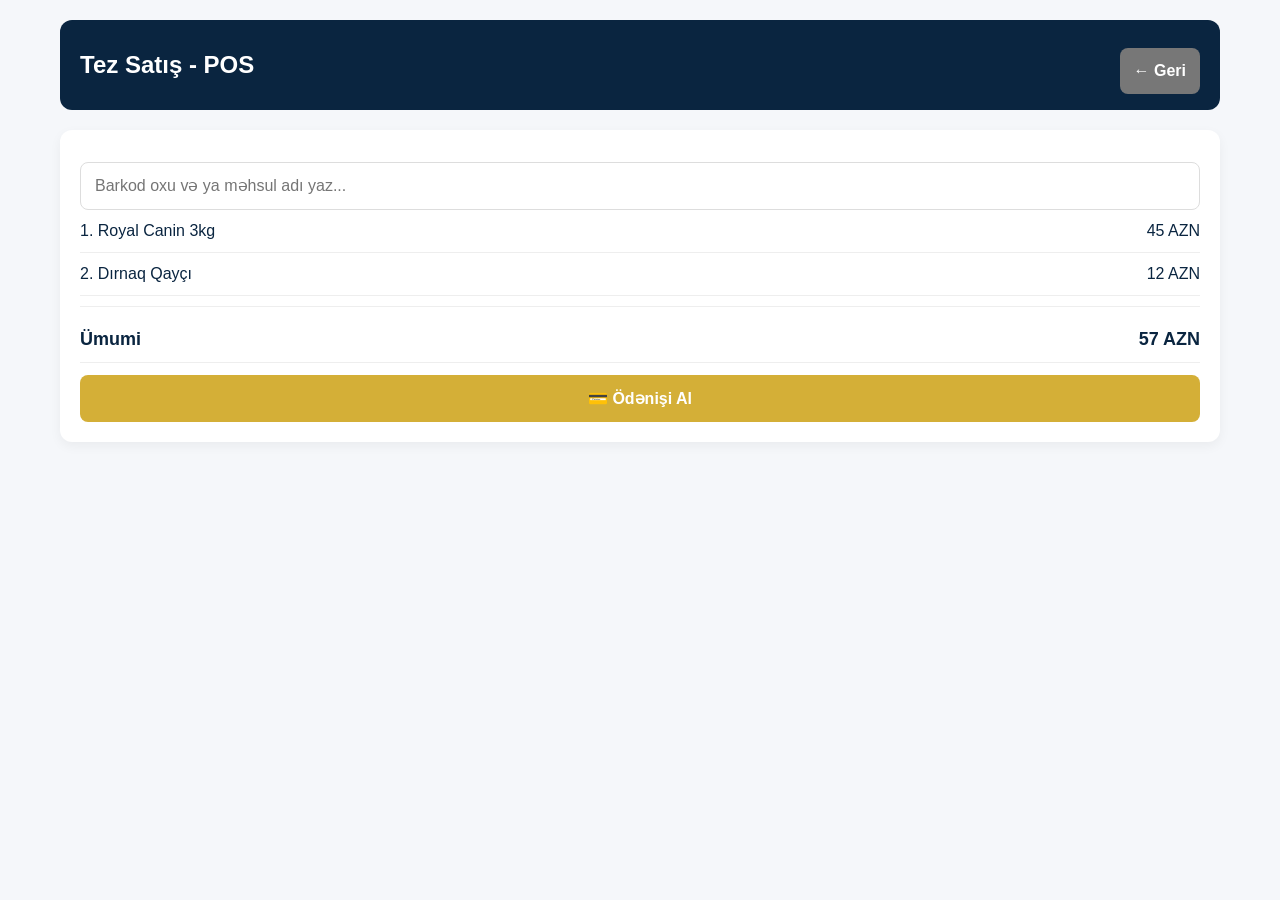
<file: pos.html>
<!DOCTYPE html>
<html lang="az">
<head>
<meta charset="UTF-8">
<meta name="viewport" content="width=device-width, initial-scale=1.0"><title>POS - PET CRM</title>
<link rel="stylesheet" href="assets/style.css">
</head>
<body>
<div class="container">
  <div class="header"><div><h2>Tez Satış - POS</h2></div><button onclick="history.back()" style="width:auto; background:#777;">← Geri</button></div>
  <div class="card">
    <input type="text" placeholder="Barkod oxu və ya məhsul adı yaz...">
    <div class="pos-item"><span>1. Royal Canin 3kg</span><span>45 AZN</span></div>
    <div class="pos-item"><span>2. Dırnaq Qayçı</span><span>12 AZN</span></div>
    <hr>
    <div class="pos-item" style="font-weight:700; font-size:18px;"><span>Ümumi</span><span>57 AZN</span></div>
    <button>💳 Ödənişi Al</button>
  </div>
</div>
</body>
</html>
</file>
<file: assets/style.css>
:root{--qizili:#D4AF37;--tund-goy:#0A2540;--ag:#FFFFFF;--boz:#F5F7FA;--yasil:#22C55E;}
*{margin:0;padding:0;box-sizing:border-box;font-family:'Segoe UI',sans-serif;}
body{background:var(--boz);color:var(--tund-goy);}
.container{max-width:1200px;margin:0 auto;padding:20px;}
.login-box{background:var(--ag);padding:40px;border-radius:16px;box-shadow:0 10px 30px rgba(0,0,0,0.1);max-width:400px;margin:80px auto;border-top:4px solid var(--qizili);}
.logo{text-align:center;font-size:28px;font-weight:700;color:var(--tund-goy);margin-bottom:10px;}
.logo span{color:var(--qizili);}
.subtitle{text-align:center;color:#777;margin-bottom:20px;}
input,button{width:100%;padding:14px;margin-top:12px;border-radius:8px;border:1px solid #ddd;font-size:16px;}
button{background:var(--qizili);color:var(--ag);border:none;font-weight:700;cursor:pointer;transition:0.2s;}
button:hover{opacity:0.9;transform:translateY(-1px);}
.role-btn{background:var(--tund-goy);margin-top:8px;}
.header{background:var(--tund-goy);color:var(--ag);padding:16px 20px;border-radius:12px;display:flex;flex-wrap:wrap;gap:12px;justify-content:space-between;align-items:center;margin-bottom:20px;}
.header > div:last-child{display:flex;gap:8px;flex-wrap:wrap;}
.header button{width:auto;}

@media (max-width: 480px){
  .container{padding:12px;}
  .login-box{margin:40px auto;padding:28px 20px;}
  .header{padding:14px 16px;}
  .header h2{font-size:18px;}
  .header p{font-size:13px;}
  .menu button{min-width:120px; font-size:14px;}
}
.card{background:var(--ag);padding:20px;border-radius:12px;margin-top:20px;box-shadow:0 4px 12px rgba(0,0,0,0.05);}
.card h3{border-left:4px solid var(--qizili);padding-left:10px;margin-bottom:15px;}
.alert{background:#FFF8E1;border-left:4px solid var(--qizili);padding:14px;margin-top:10px;border-radius:8px;cursor:pointer;transition:0.2s;}
.alert:hover{background:#FFECB3;transform:translateX(5px);}
.pet-card{display:flex;gap:20px;}
.pet-photo{width:120px;height:120px;border-radius:12px;background:#ddd;border:3px solid var(--qizili);}
.badge{background:var(--yasil);color:white;padding:4px 10px;border-radius:20px;font-size:12px;}
.pos-item{display:flex;justify-content:space-between;padding:12px 0;border-bottom:1px solid #eee;}
.menu{display:flex;gap:10px;margin-top:15px;flex-wrap:wrap;}
.menu button{background:var(--tund-goy);padding:12px;width:auto;flex:1;min-width:150px;}
hr{border:none;border-top:1px solid #eee;margin:10px 0;}
</file>
